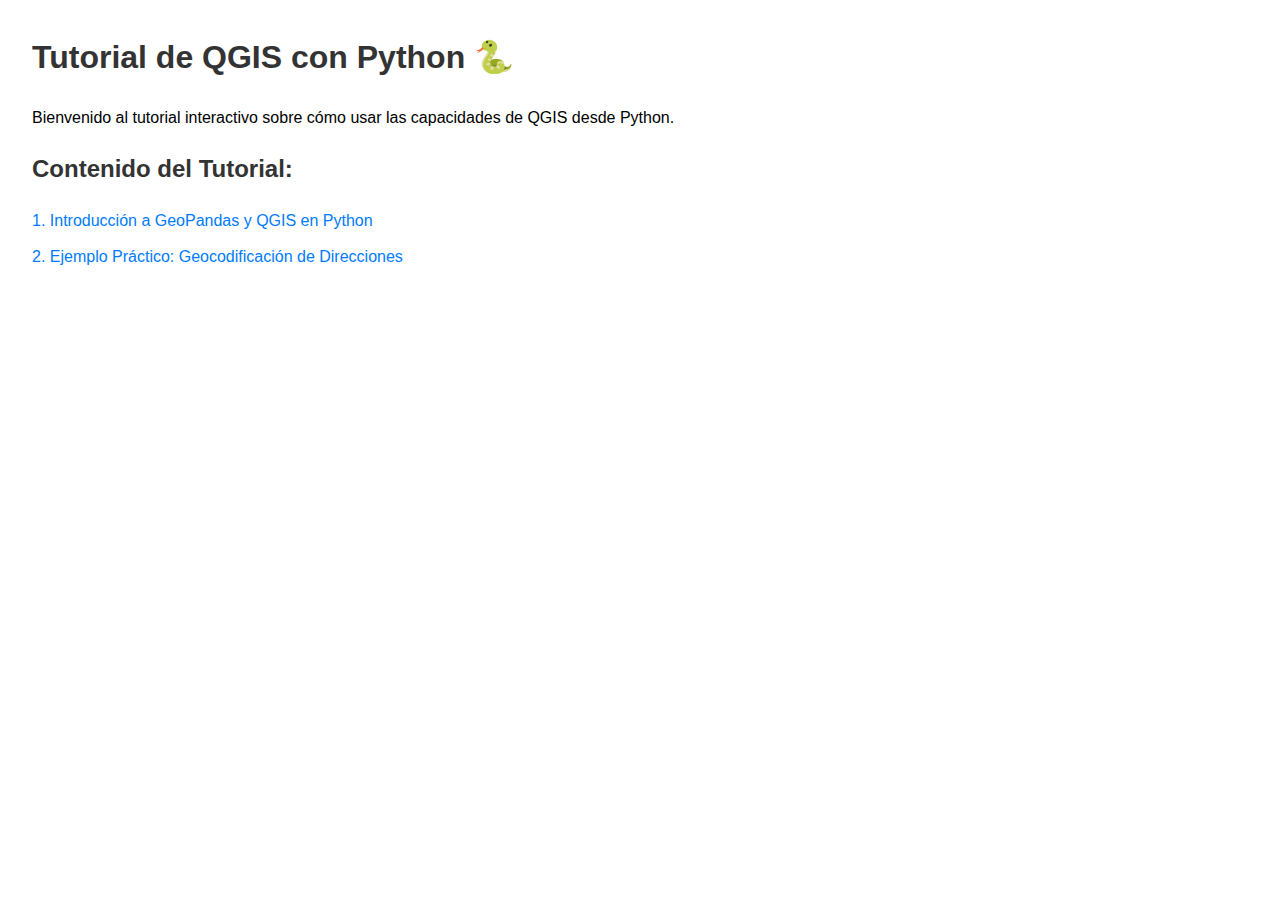
<file: Index.html>
<!DOCTYPE html>
<html lang="es">
<head>
    <meta charset="UTF-8">
    <meta name="viewport" content="width=device-width, initial-scale=1.0">
    <title>Tutorial de QGIS con Python</title>
    <style>
        body { font-family: sans-serif; line-height: 1.6; margin: 2em; }
        h1, h2 { color: #333; }
        ul { list-style-type: none; padding: 0; }
        li { margin: 10px 0; }
        a { text-decoration: none; color: #007BFF; }
        a:hover { text-decoration: underline; }
    </style>
</head>
<body>
    <h1>Tutorial de QGIS con Python 🐍</h1>
    <p>Bienvenido al tutorial interactivo sobre cómo usar las capacidades de QGIS desde Python.</p>
    
    <h2>Contenido del Tutorial:</h2>
    <ul>
        <li><a href="QGIS_En_Python.html">1. Introducción a GeoPandas y QGIS en Python</a></li>
        <li><a href="Geocodificacion_Ejemplo_Python.html">2. Ejemplo Práctico: Geocodificación de Direcciones</a></li>
    </ul>
</body>
</html>
</file>
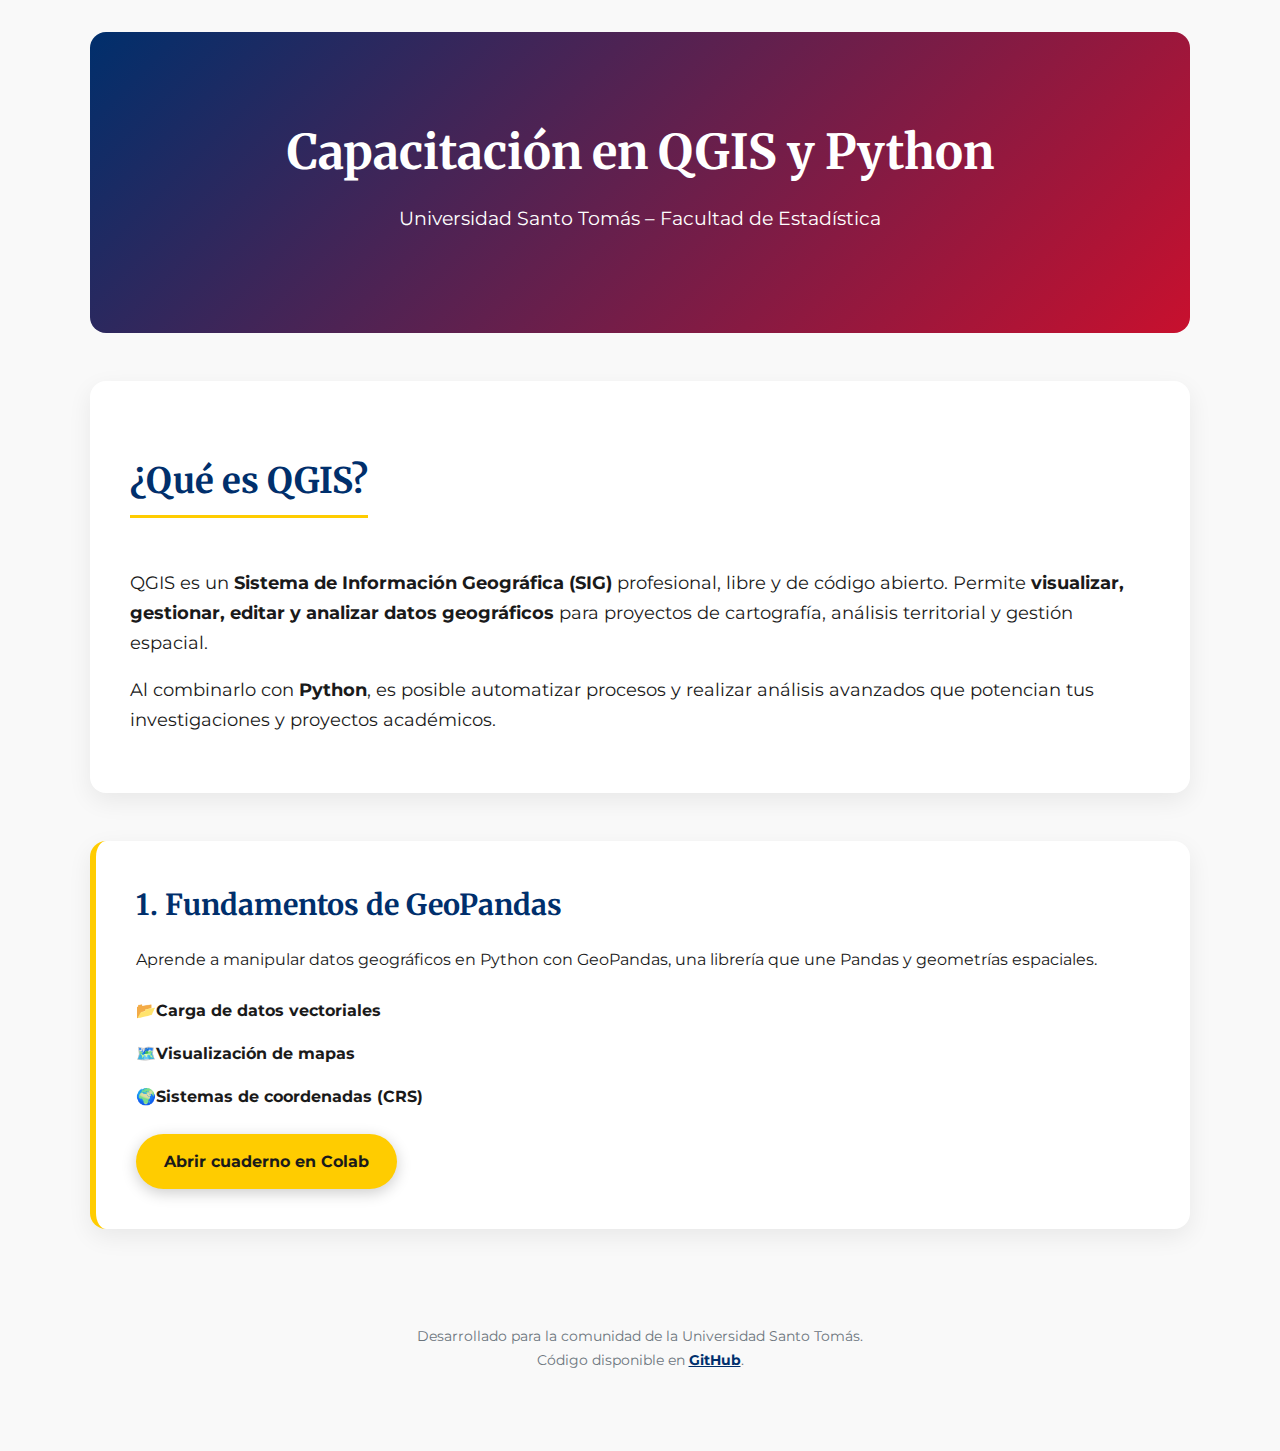
<file: index.html>
<!DOCTYPE html>
<html lang="es">
<head>
  <meta charset="UTF-8">
  <meta name="viewport" content="width=device-width, initial-scale=1.0">
  <title>Tutorial: Análisis Geoespacial con Python y QGIS</title>
  <!-- Tipografías -->
  <link href="https://fonts.googleapis.com/css2?family=Merriweather:wght@400;700&family=Montserrat:wght@400;600&display=swap" rel="stylesheet">
  <!-- D3.js -->
  <script src="https://d3js.org/d3.v7.min.js"></script>
  <style>
    /* --- Paleta USTA --- */
    :root {
      --usta-blue: #002f6c;
      --usta-yellow: #ffcc00;
      --usta-red: #c8102e;
      --usta-dark: #1a1a1a;
      --usta-light: #f9f9f9;
      --white: #ffffff;
    }

    body {
      font-family: 'Montserrat', Arial, sans-serif;
      background-color: var(--usta-light);
      color: var(--usta-dark);
      margin: 0;
      line-height: 1.7;
    }

    .container {
      max-width: 1100px;
      margin: 2rem auto;
      padding: 0 1.5rem;
    }

    /* --- Encabezado --- */
    .hero-header {
      position: relative;
      text-align: center;
      padding: 5rem 2rem;
      border-radius: 16px;
      overflow: hidden;
      background: linear-gradient(135deg, var(--usta-blue), var(--usta-red));
      color: var(--white);
      margin-bottom: 3rem;
    }

    .hero-header h1 {
      font-family: 'Merriweather', serif;
      font-size: 3rem;
      margin: 0;
      position: relative;
      z-index: 2;
    }

    .hero-header .subtitle {
      font-size: 1.2rem;
      margin-top: 0.5rem;
      position: relative;
      z-index: 2;
    }

    #d3-canvas {
      position: absolute;
      top: 0; left: 0;
      width: 100%; height: 100%;
      z-index: 1;
    }

    /* --- Sección Intro --- */
    .qgis-intro {
      background-color: var(--white);
      padding: 2.5rem;
      border-radius: 16px;
      margin-bottom: 3rem;
      box-shadow: 0 8px 25px rgba(0,0,0,0.07);
    }

    .qgis-intro h2 {
      font-size: 2.2rem;
      font-family: 'Merriweather', serif;
      color: var(--usta-blue);
      text-align: center;
      margin-bottom: 2rem;
      border-bottom: 3px solid var(--usta-yellow);
      display: inline-block;
      padding-bottom: 0.3rem;
    }

    .intro-columns {
      display: flex;
      flex-wrap: wrap;
      gap: 2rem;
      align-items: center;
    }

    .intro-text p {
      font-size: 1.1rem;
    }

    /* --- Tarjetas --- */
    .tutorial-card {
      background-color: var(--white);
      border-radius: 16px;
      box-shadow: 0 8px 25px rgba(0,0,0,0.07);
      margin-bottom: 2.5rem;
      overflow: hidden;
      transition: transform 0.3s ease, box-shadow 0.3s ease;
      border-left: 6px solid var(--usta-yellow);
    }

    .tutorial-card:hover {
      transform: translateY(-8px);
      box-shadow: 0 12px 30px rgba(0,0,0,0.1);
    }

    .card-content {
      padding: 2.5rem;
    }

    .card-content h3 {
      font-size: 1.8rem;
      color: var(--usta-blue);
      font-family: 'Merriweather', serif;
      margin-top: 0;
      margin-bottom: 1rem;
    }

    /* --- Lista --- */
    .topics-list {
      list-style: none;
      padding: 0;
      margin: 1.5rem 0;
    }

    .topics-list li {
      display: flex;
      align-items: center;
      margin-bottom: 1rem;
    }

    .topics-list .icon {
      color: var(--usta-red);
      margin-right: 1rem;
      width: 24px;
      height: 24px;
      flex-shrink: 0;
    }

    /* --- Botón --- */
    .cta-button {
      display: inline-flex;
      align-items: center;
      justify-content: center;
      background: var(--usta-yellow);
      color: var(--usta-dark);
      padding: 14px 28px;
      border-radius: 50px;
      text-decoration: none;
      font-weight: bold;
      font-size: 1rem;
      transition: transform 0.2s ease, box-shadow 0.3s ease;
      box-shadow: 0 4px 15px rgba(0,0,0,0.2);
    }
    .cta-button:hover {
      transform: scale(1.05);
      background: var(--usta-red);
      color: var(--white);
    }

    /* --- Pie de Página --- */
    .footer {
      text-align: center;
      padding: 2rem 0;
      margin-top: 3rem;
      font-size: 0.9rem;
      color: #6c757d;
    }

    .footer a {
      color: var(--usta-blue);
      font-weight: bold;
    }
  </style>
</head>
<body>
  <div class="container">

    <!-- Encabezado -->
    <header class="hero-header">
      <svg id="d3-canvas"></svg>
      <h1>Capacitación en QGIS y Python</h1>
      <p class="subtitle">Universidad Santo Tomás – Facultad de Estadística</p>
    </header>

    <main>
      <!-- Intro -->
      <section class="qgis-intro">
        <h2>¿Qué es QGIS?</h2>
        <div class="intro-columns">
          <div class="intro-text">
            <p>
              QGIS es un <strong>Sistema de Información Geográfica (SIG)</strong> profesional, libre y de código abierto.
              Permite <strong>visualizar, gestionar, editar y analizar datos geográficos</strong> para proyectos de cartografía, análisis territorial y gestión espacial.
            </p>
            <p>
              Al combinarlo con <strong>Python</strong>, es posible automatizar procesos y realizar análisis avanzados que potencian tus investigaciones y proyectos académicos.
            </p>
          </div>
        </div>
      </section>

      <!-- Tarjeta ejemplo -->
      <section class="tutorial-card">
        <div class="card-content">
          <h3>1. Fundamentos de GeoPandas</h3>
          <p>
            Aprende a manipular datos geográficos en Python con GeoPandas, una librería que une Pandas y geometrías espaciales.
          </p>
          <ul class="topics-list">
            <li>📂 <strong>Carga de datos vectoriales</strong></li>
            <li>🗺️ <strong>Visualización de mapas</strong></li>
            <li>🌍 <strong>Sistemas de coordenadas (CRS)</strong></li>
          </ul>
          <a href="#" class="cta-button">Abrir cuaderno en Colab</a>
        </div>
      </section>
    </main>

    <footer class="footer">
      <p>
        Desarrollado para la comunidad de la Universidad Santo Tomás. <br>
        Código disponible en <a href="#">GitHub</a>.
      </p>
    </footer>
  </div>
</body>
</html>
</file>
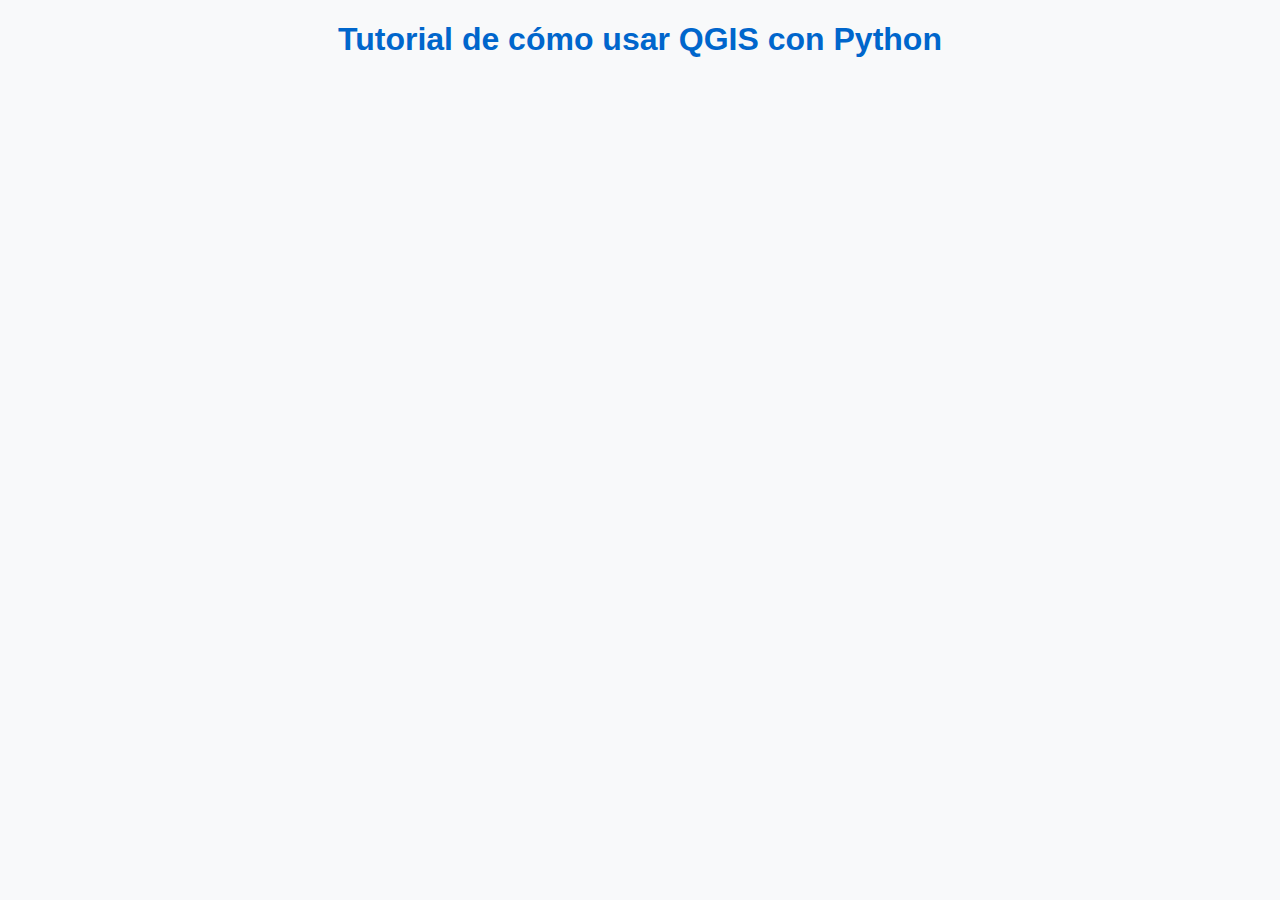
<file: Introducción.html>
<!DOCTYPE html>
<html lang="es">
<head>
    <meta charset="UTF-8">
    <meta name="viewport" content="width=device-width, initial-scale=1.0">
    <title>Tutorial de cómo usar QGIS con Python</title>
    <style>
        body {
            font-family: Arial, sans-serif;
            margin: 20px;
            background-color: #f8f9fa;
            color: #333;
        }
        header h1 {
            text-align: center;
            color: #0066cc;
        }
        h2 {
            color: #004080;
            border-bottom: 2px solid #ccc;
            padding-bottom: 5px;
        }
        h3 {
            color: #006699;
            margin-top: 15px;
        }
        ul, ol {
            margin-left: 20px;
        }
        a {
            color: #0066cc;
            text-decoration: none;
        }
        a:hover {
            text-decoration: underline;
            color: #003366;
        }
        section {
            margin-bottom: 25px;
            padding: 15px;
            background: #ffffff;
            border-radius: 5px;
            box-shadow: 0 2px 5px rgba(0,0,0,0.1);
        }
    </style>
</head>
<body>
    <header>
        <h1>Tutorial de cómo usar QGIS con Python</h1>
    </header>

    <!-- Aquí seguiría el contenido del tutorial tal como lo escribimos antes -->
</body>
</html>
</file>
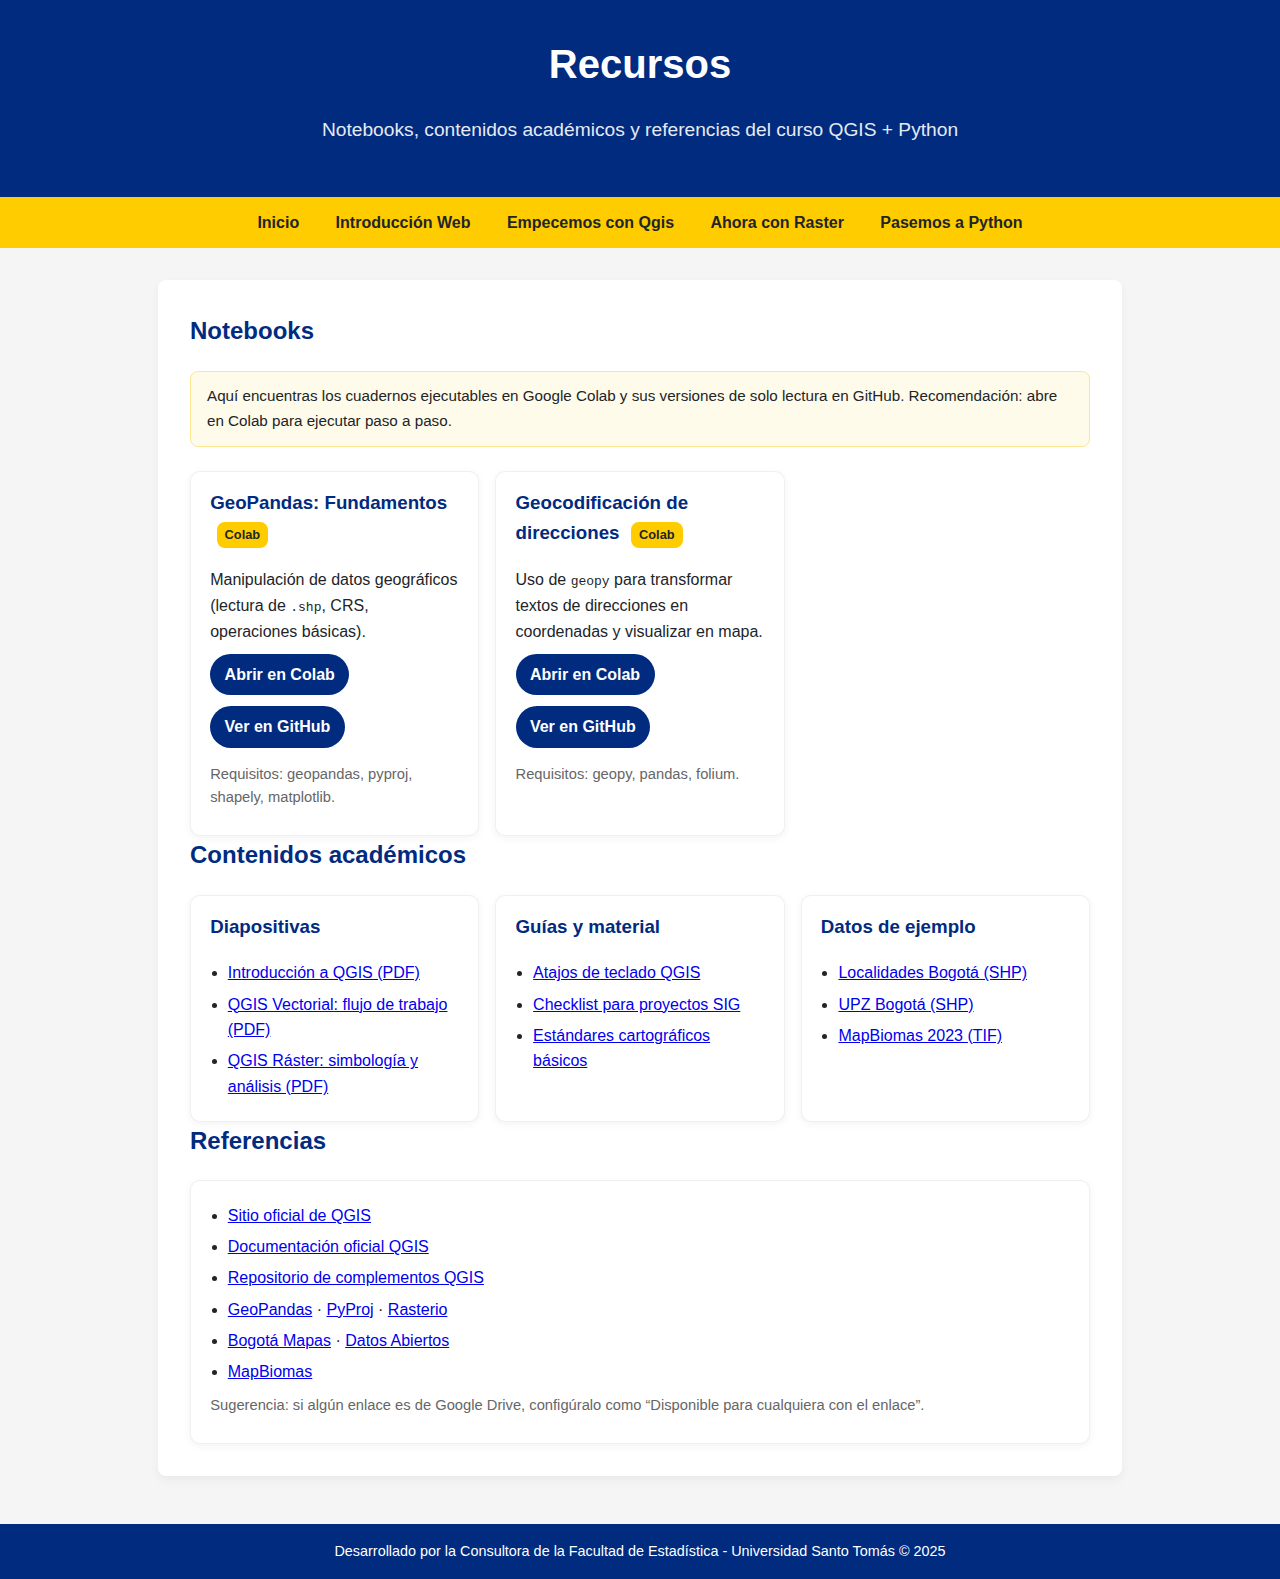
<file: tutorials/recursos.html>
<!DOCTYPE html>
<html lang="es">
<head>
  <meta charset="UTF-8"/>
  <meta name="viewport" content="width=device-width, initial-scale=1.0"/>
  <title>Recursos | QGIS + Python</title>
  <link rel="stylesheet" href="../css/styles.css"/>
  <style>
    /* Estilos ligeros para tarjetas/listas */
    .grid {
      display: grid;
      grid-template-columns: repeat(auto-fill, minmax(260px, 1fr));
      gap: 1rem;
    }
    .card {
      border: 1px solid rgba(0,0,0,0.06);
      border-radius: 10px;
      padding: 1rem 1.2rem;
      background: var(--usta-white);
      box-shadow: 0 2px 8px rgba(0,0,0,0.05);
    }
    .card h3 { margin-top: 0; color: var(--usta-blue); }
    .card p { margin-bottom: 0.6rem; }
    .list-clean { margin: 0; padding-left: 1.1rem; }
    .list-clean li { margin: 0.35rem 0; }
    .badge {
      display: inline-block;
      padding: 0.2rem 0.5rem;
      border-radius: 8px;
      background: var(--usta-yellow);
      color: var(--usta-dark);
      font-size: 0.8rem;
      font-weight: 600;
      margin-left: 0.4rem;
    }
    .note {
      background: #fffbea;
      border: 1px solid #ffe58f;
      padding: 0.8rem 1rem;
      border-radius: 8px;
      margin: 1rem 0 1.5rem;
      font-size: 0.95rem;
    }
    .links-row {
      display: flex; gap: .7rem; flex-wrap: wrap; margin-top:.4rem
    }
    .btn-link { /* ya lo usamos en index; lo dejo por si no lo tienes */
      display:inline-block; background: var(--usta-blue); color: var(--usta-white);
      padding:.5rem .9rem; border-radius:22px; text-decoration:none; font-weight:600;
      transition:all .2s ease;
    }
    .btn-link:hover { background:#001f5a; color: var(--usta-yellow); text-decoration:underline; }
    .muted { color:#666; font-size:.92rem }
  </style>
</head>
<body>
  <header>
    <h1>Recursos</h1>
    <p>Notebooks, contenidos académicos y referencias del curso QGIS + Python</p>
  </header>

  <nav>
<a href="index.html">Inicio</a>
    <a href="tutorials/../Introducción.html">Introducción Web</a>
    <a href="tutorials/../Tutorial1.html">Empecemos con Qgis</a>
    <a href="tutorials/../Tutorial2.html">Ahora con Raster</a>
    <a href="tutorials/../Tutorial3.html">Pasemos a Python</a>
  </nav>

  <div class="container">
    <h2>Notebooks</h2>
    <p class="note">
      Aquí encuentras los cuadernos ejecutables en Google Colab y sus versiones de solo lectura en GitHub. 
      Recomendación: abre en Colab para ejecutar paso a paso. 
    </p>

    <div class="grid">
      <div class="card">
        <h3>GeoPandas: Fundamentos <span class="badge">Colab</span></h3>
        <p>Manipulación de datos geográficos (lectura de <code>.shp</code>, CRS, operaciones básicas).</p>
        <div class="links-row">
          <a class="btn-link" target="_blank" href="https://colab.research.google.com/github/ustadistica/tutorial-de-como-usar-qgis-con-python-/blob/main/Docs/QGIS_En_Python.ipynb">Abrir en Colab</a>
          <a class="btn-link" target="_blank" href="https://github.com/ustadistica/tutorial-de-como-usar-qgis-con-python-/blob/main/Docs/QGIS_En_Python.ipynb">Ver en GitHub</a>
        </div>
        <p class="muted">Requisitos: geopandas, pyproj, shapely, matplotlib.</p>
      </div>

      <div class="card">
        <h3>Geocodificación de direcciones <span class="badge">Colab</span></h3>
        <p>Uso de <code>geopy</code> para transformar textos de direcciones en coordenadas y visualizar en mapa.</p>
        <div class="links-row">
          <a class="btn-link" target="_blank" href="https://colab.research.google.com/github/ustadistica/tutorial-de-como-usar-qgis-con-python-/blob/main/Docs/Geocodificacion_Ejemplo_Python.ipynb">Abrir en Colab</a>
          <a class="btn-link" target="_blank" href="https://github.com/ustadistica/tutorial-de-como-usar-qgis-con-python-/blob/main/Docs/Geocodificacion_Ejemplo_Python.ipynb">Ver en GitHub</a>
        </div>
        <p class="muted">Requisitos: geopy, pandas, folium.</p>
      </div>

      <!-- Agrega más tarjetas de notebooks si deseas -->
    </div>

    <h2>Contenidos académicos</h2>
    <div class="grid">
      <div class="card">
        <h3>Diapositivas</h3>
        <ul class="list-clean">
          <!-- Reemplaza href por tus rutas reales (PDF en /docs o enlaces de Drive) -->
          <li><a target="_blank" href="../docs/Intro_QGIS.pdf">Introducción a QGIS (PDF)</a></li>
          <li><a target="_blank" href="../docs/Vectorial_QGIS.pdf">QGIS Vectorial: flujo de trabajo (PDF)</a></li>
          <li><a target="_blank" href="../docs/Raster_QGIS.pdf">QGIS Ráster: simbología y análisis (PDF)</a></li>
        </ul>
      </div>

      <div class="card">
        <h3>Guías y material</h3>
        <ul class="list-clean">
          <li><a target="_blank" href="../docs/atajos_qgis.pdf">Atajos de teclado QGIS</a></li>
          <li><a target="_blank" href="../docs/checklist_proyecto_sig.pdf">Checklist para proyectos SIG</a></li>
          <li><a target="_blank" href="../docs/estandares_cartograficos.pdf">Estándares cartográficos básicos</a></li>
        </ul>
      </div>

      <div class="card">
        <h3>Datos de ejemplo</h3>
        <ul class="list-clean">
          <li><a target="_blank" href="../data/bogota_localidades.zip">Localidades Bogotá (SHP)</a></li>
          <li><a target="_blank" href="../data/bogota_upz.zip">UPZ Bogotá (SHP)</a></li>
          <li><a target="_blank" href="https://storage.googleapis.com/mapbiomas-public/initiatives/colombia/collection_2/lulc/mapbiomas_colombia_collection2_integration_v1/mapbiomas_colombia_coclassification_2023.tif">MapBiomas 2023 (TIF)</a></li>
        </ul>
      </div>
    </div>

    <h2>Referencias</h2>
    <div class="card">
      <ul class="list-clean">
        <li><a target="_blank" href="https://qgis.org/es/site/">Sitio oficial de QGIS</a></li>
        <li><a target="_blank" href="https://docs.qgis.org/">Documentación oficial QGIS</a></li>
        <li><a target="_blank" href="https://plugins.qgis.org/">Repositorio de complementos QGIS</a></li>
        <li><a target="_blank" href="https://geopandas.org/">GeoPandas</a> &middot; <a target="_blank" href="https://pyproj4.github.io/pyproj/stable/">PyProj</a> &middot; <a target="_blank" href="https://rasterio.readthedocs.io/">Rasterio</a></li>
        <li><a target="_blank" href="https://mapas.bogota.gov.co/">Bogotá Mapas</a> &middot; <a target="_blank" href="https://www.datos.gov.co/">Datos Abiertos</a></li>
        <li><a target="_blank" href="https://www.mapbiomas.org/">MapBiomas</a></li>
      </ul>
      <p class="muted" style="margin-top:.6rem">Sugerencia: si algún enlace es de Google Drive, configúralo como “Disponible para cualquiera con el enlace”.</p>
    </div>

  </div>

  <footer>
    Desarrollado por la Consultora de la Facultad de Estadística - Universidad Santo Tomás © 2025
  </footer>
</body>
</html>
</file>
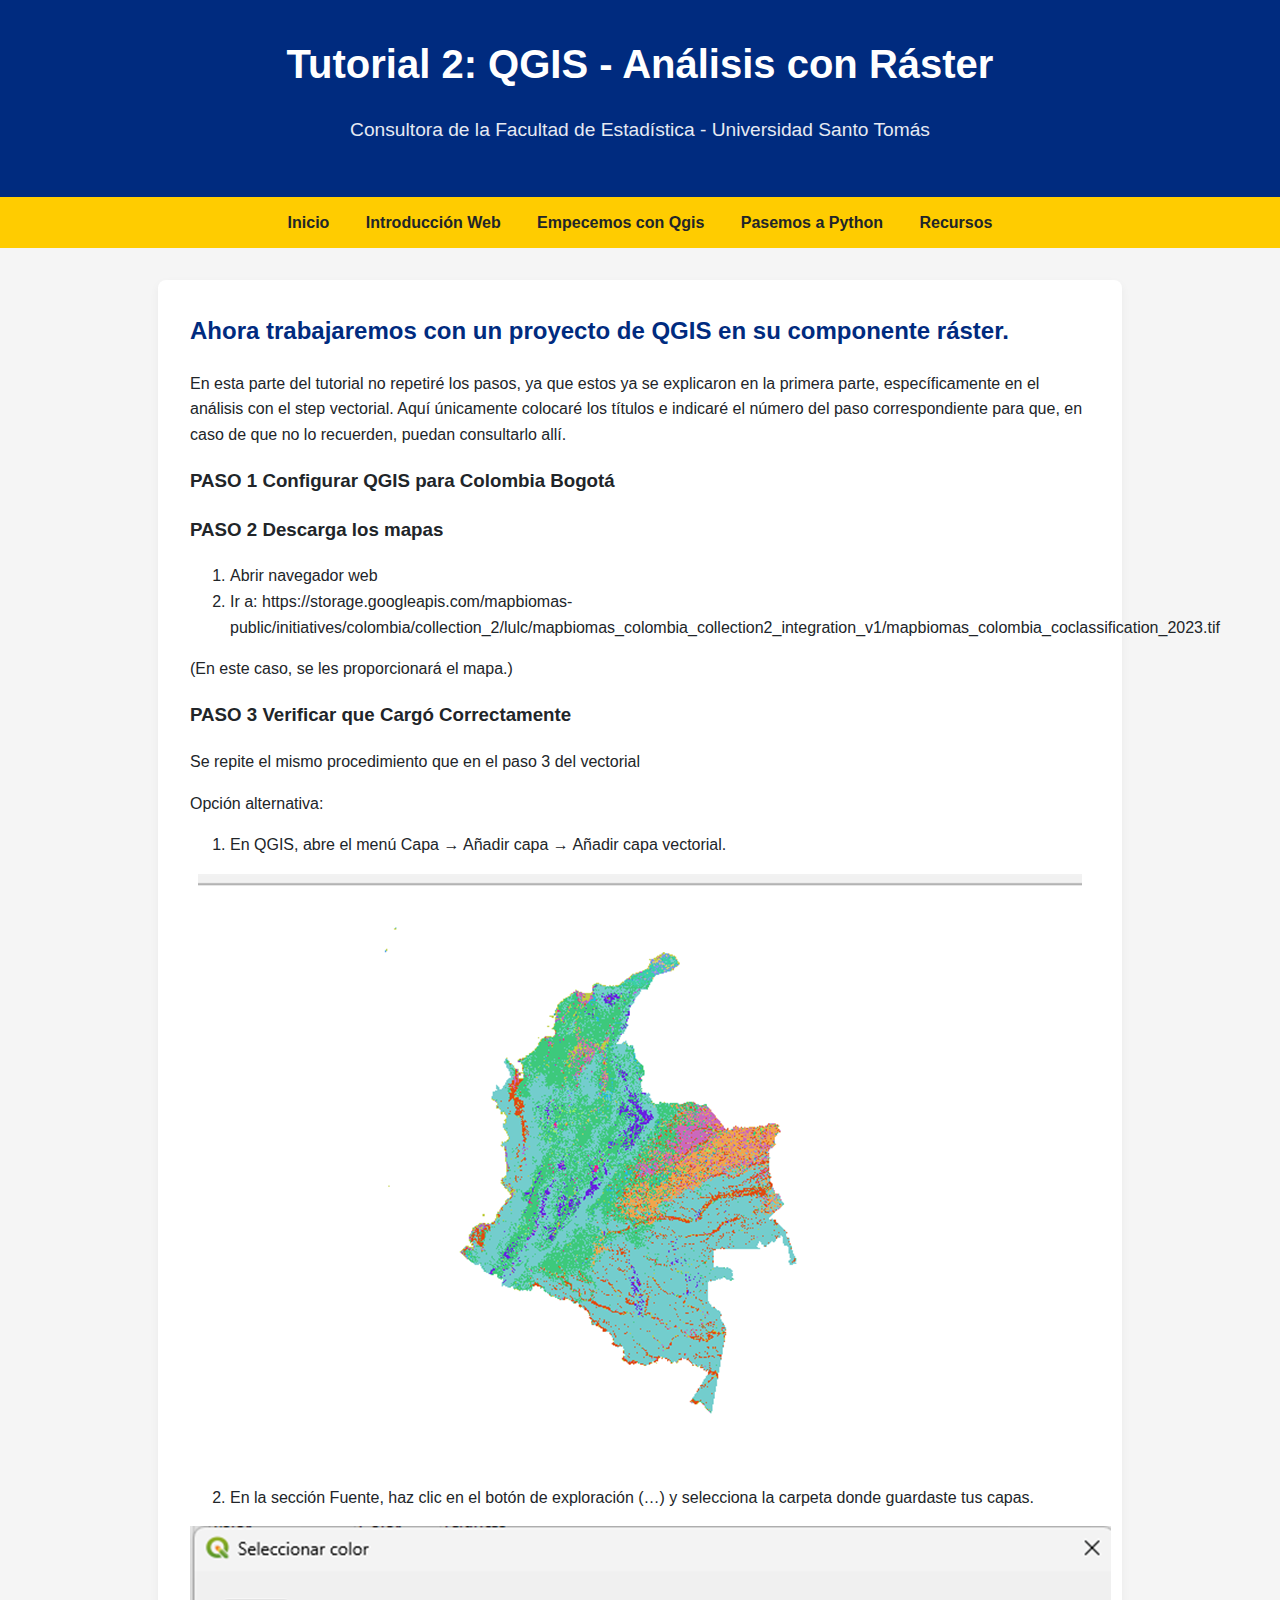
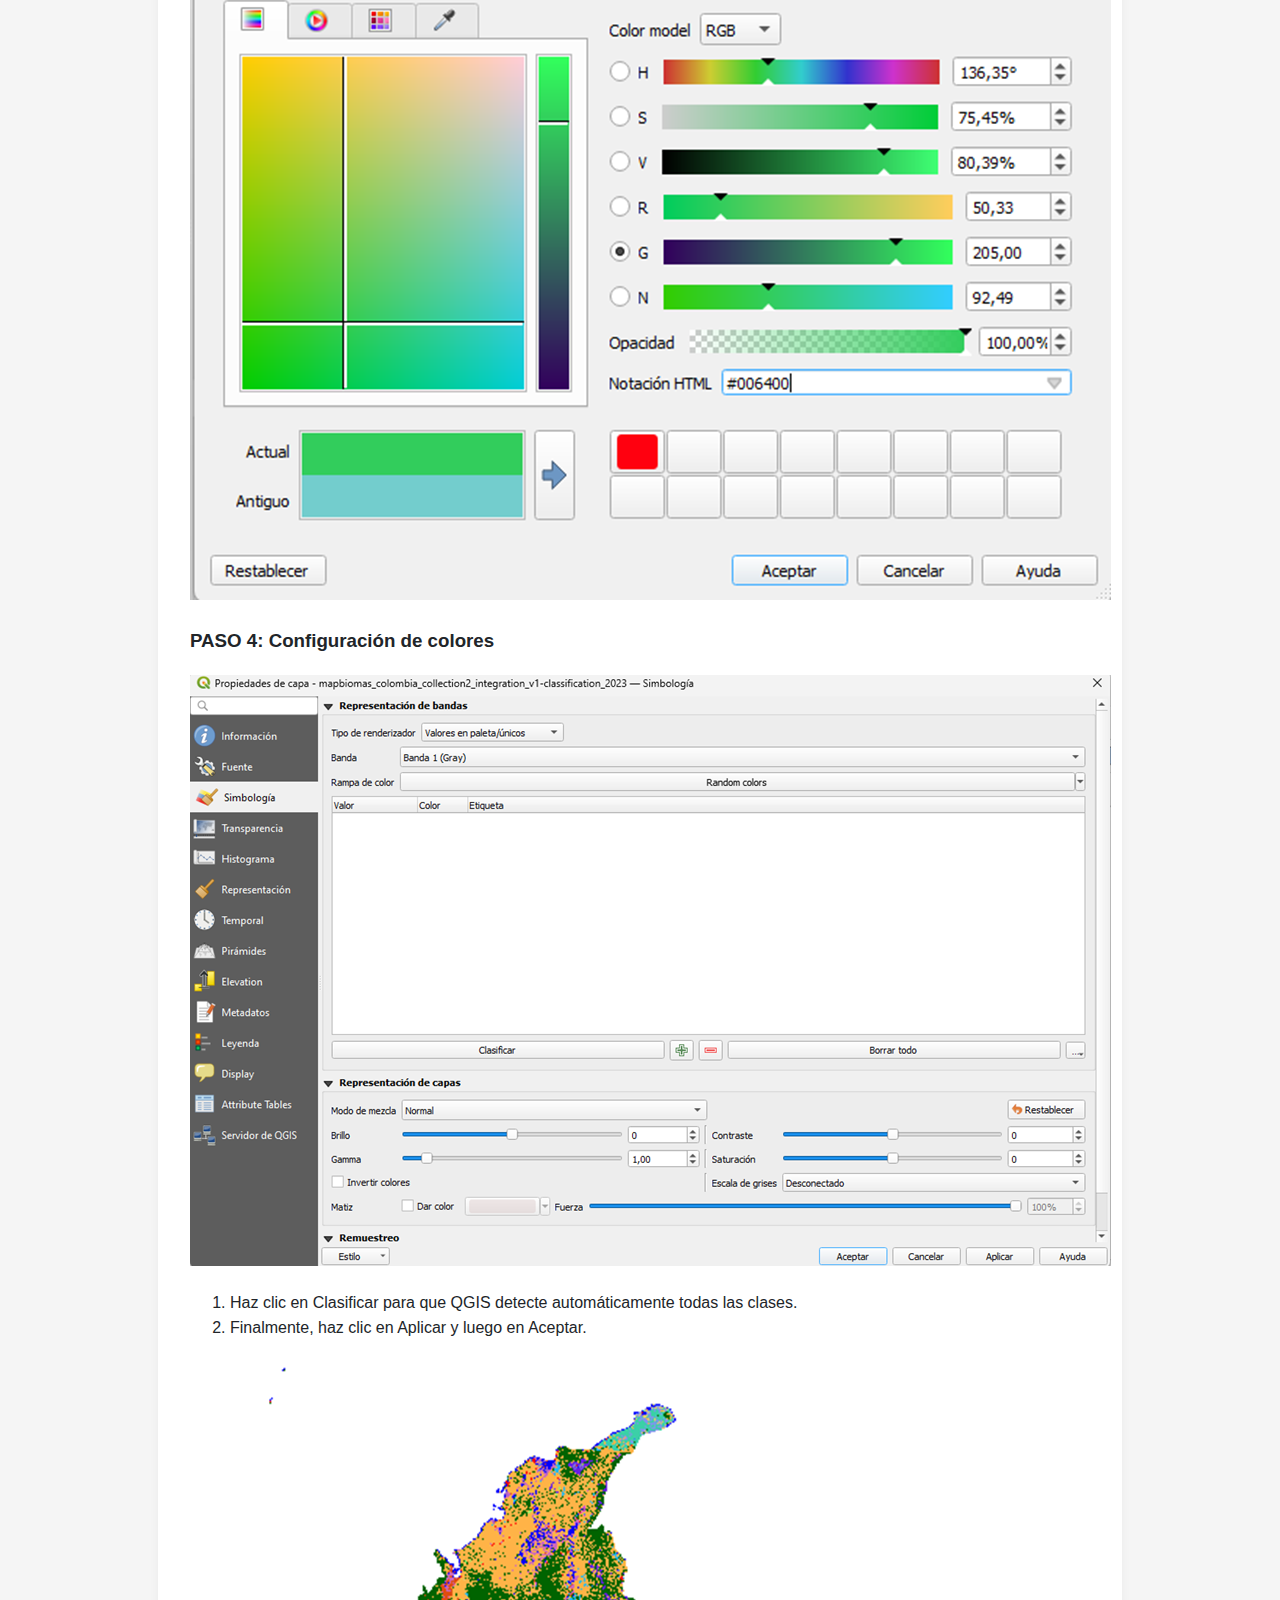
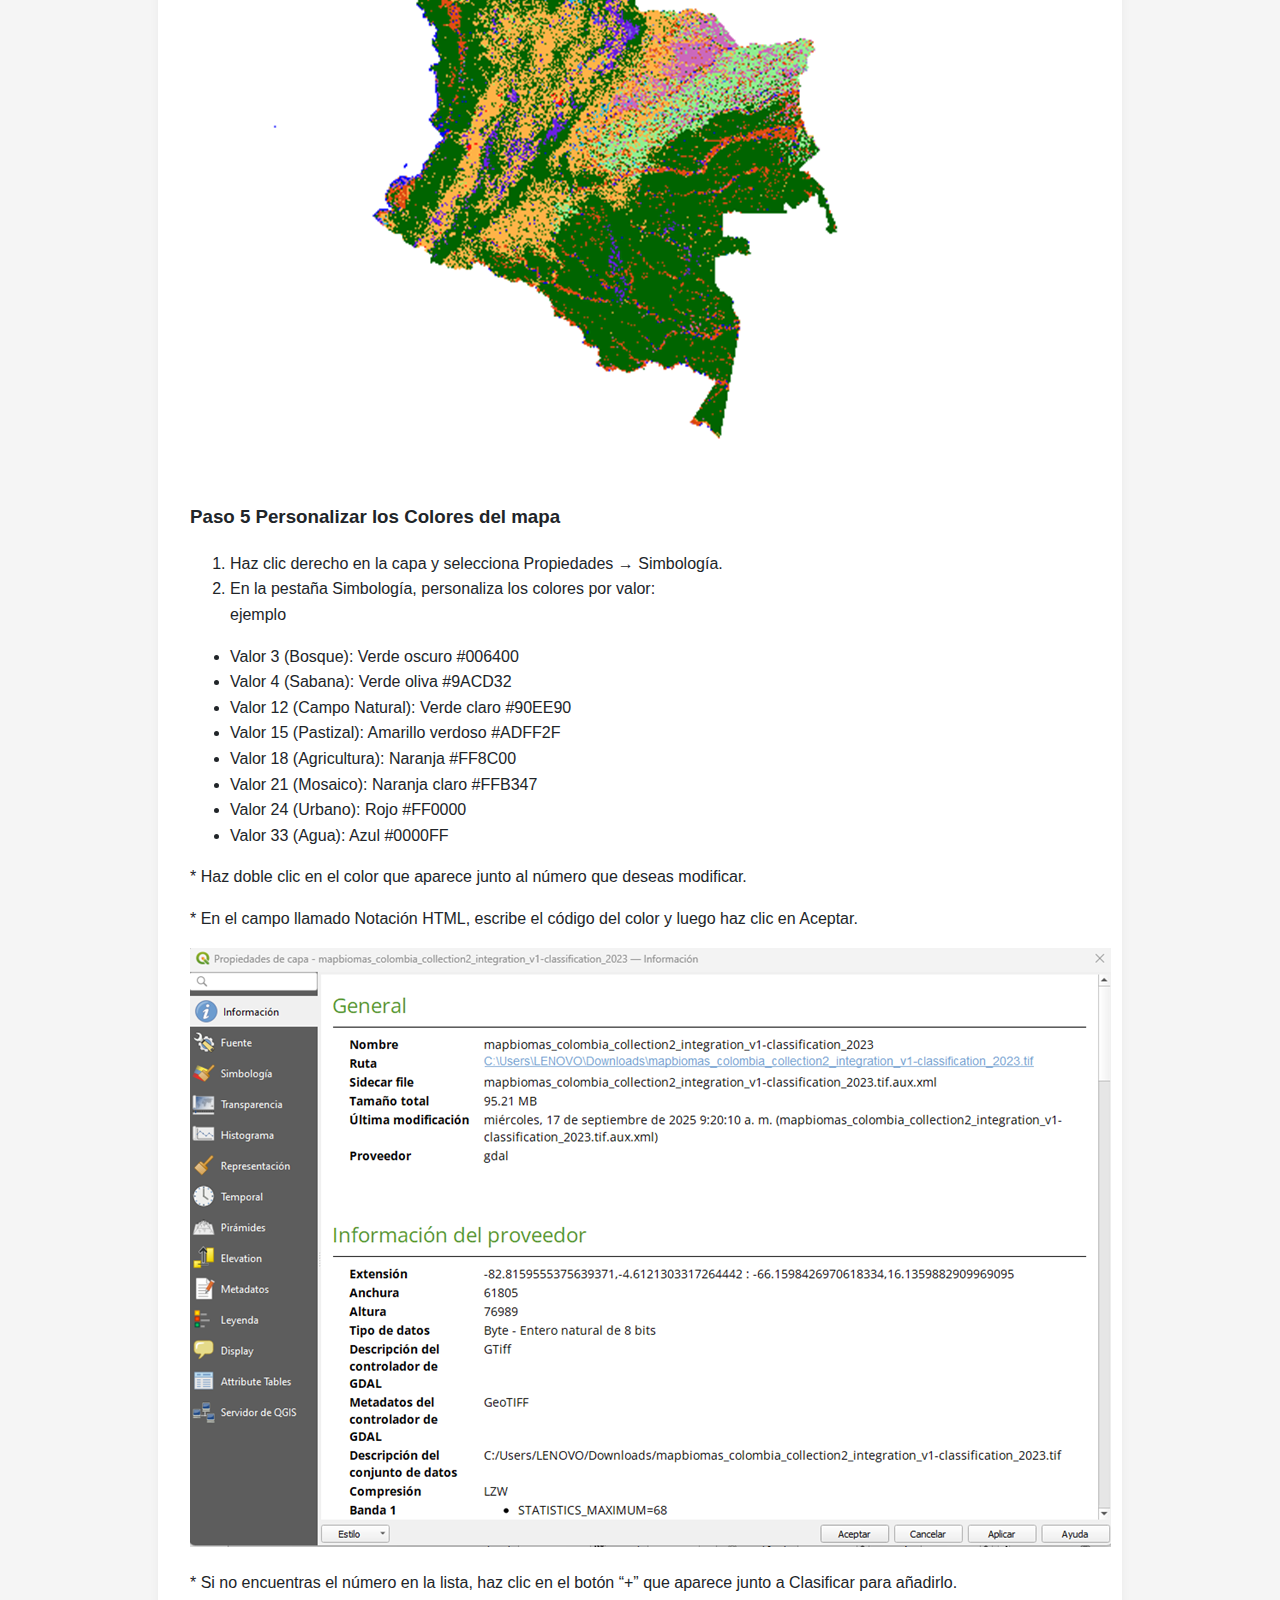
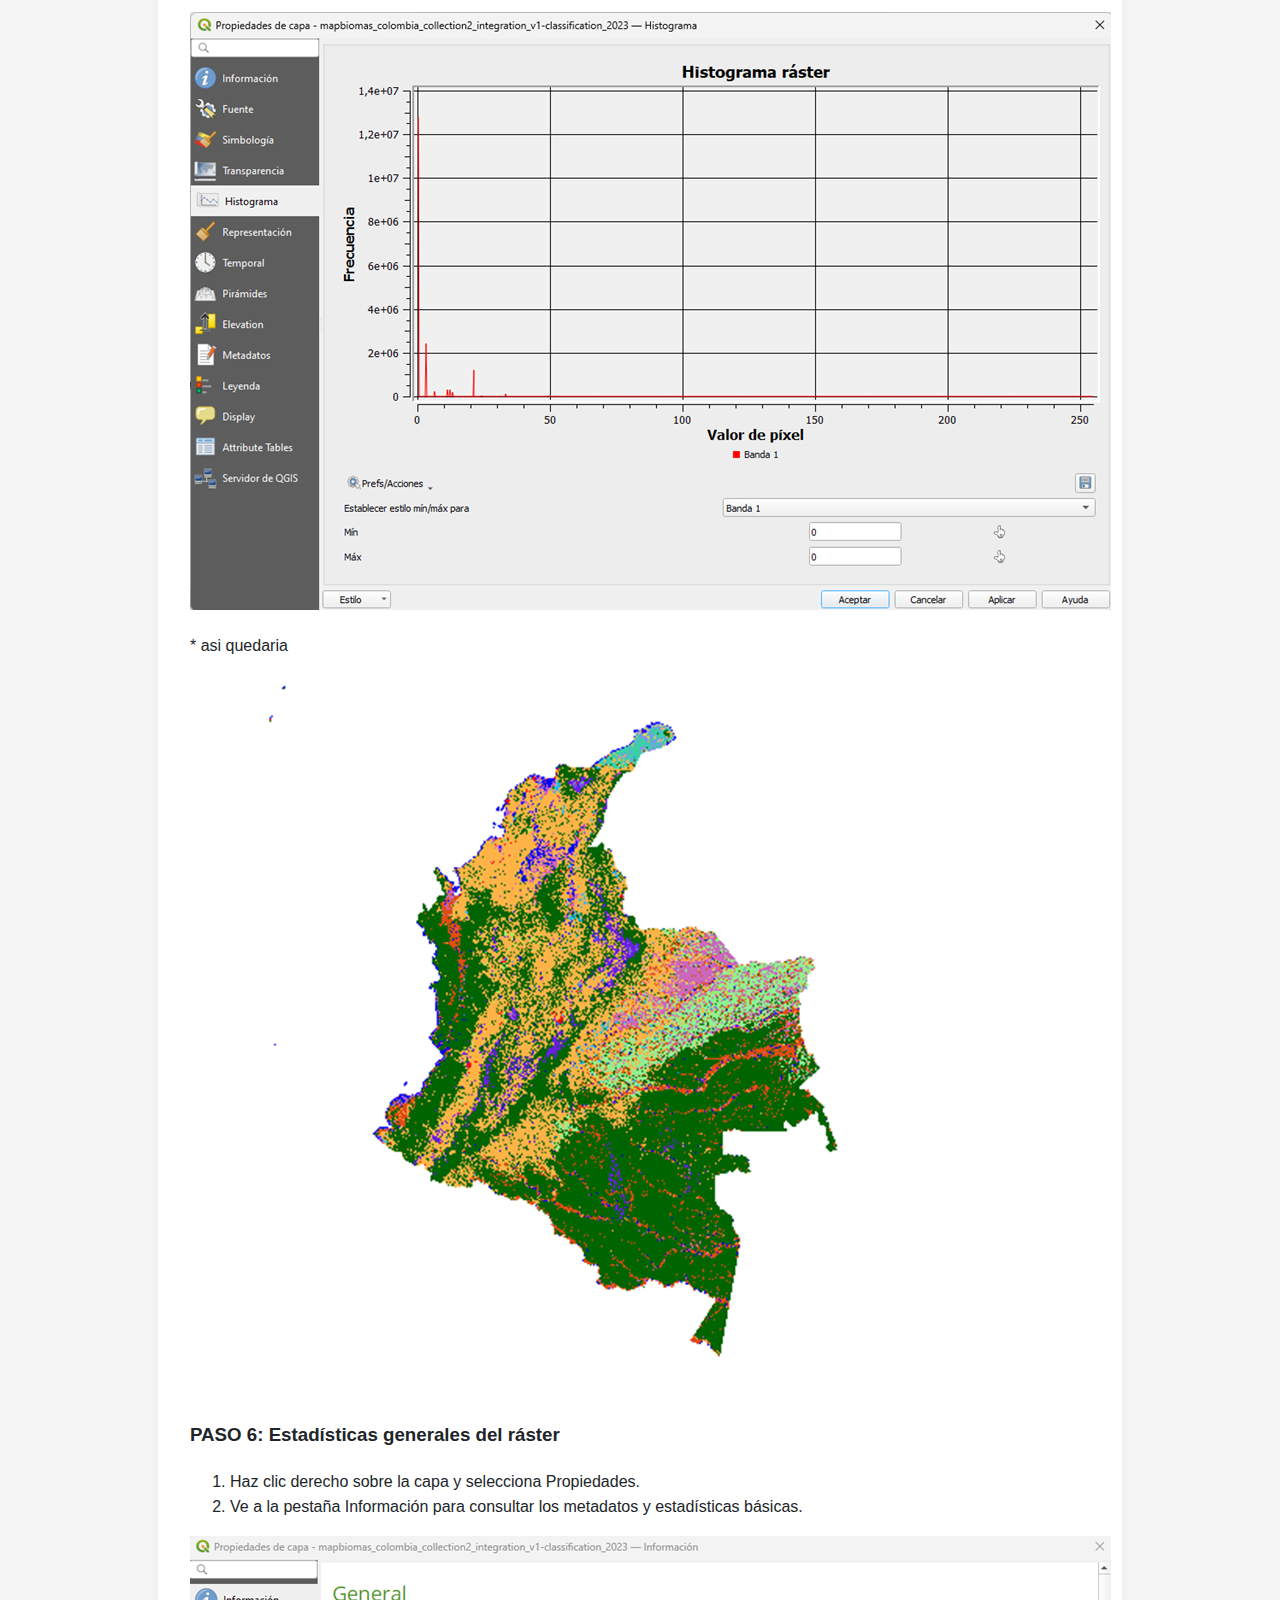
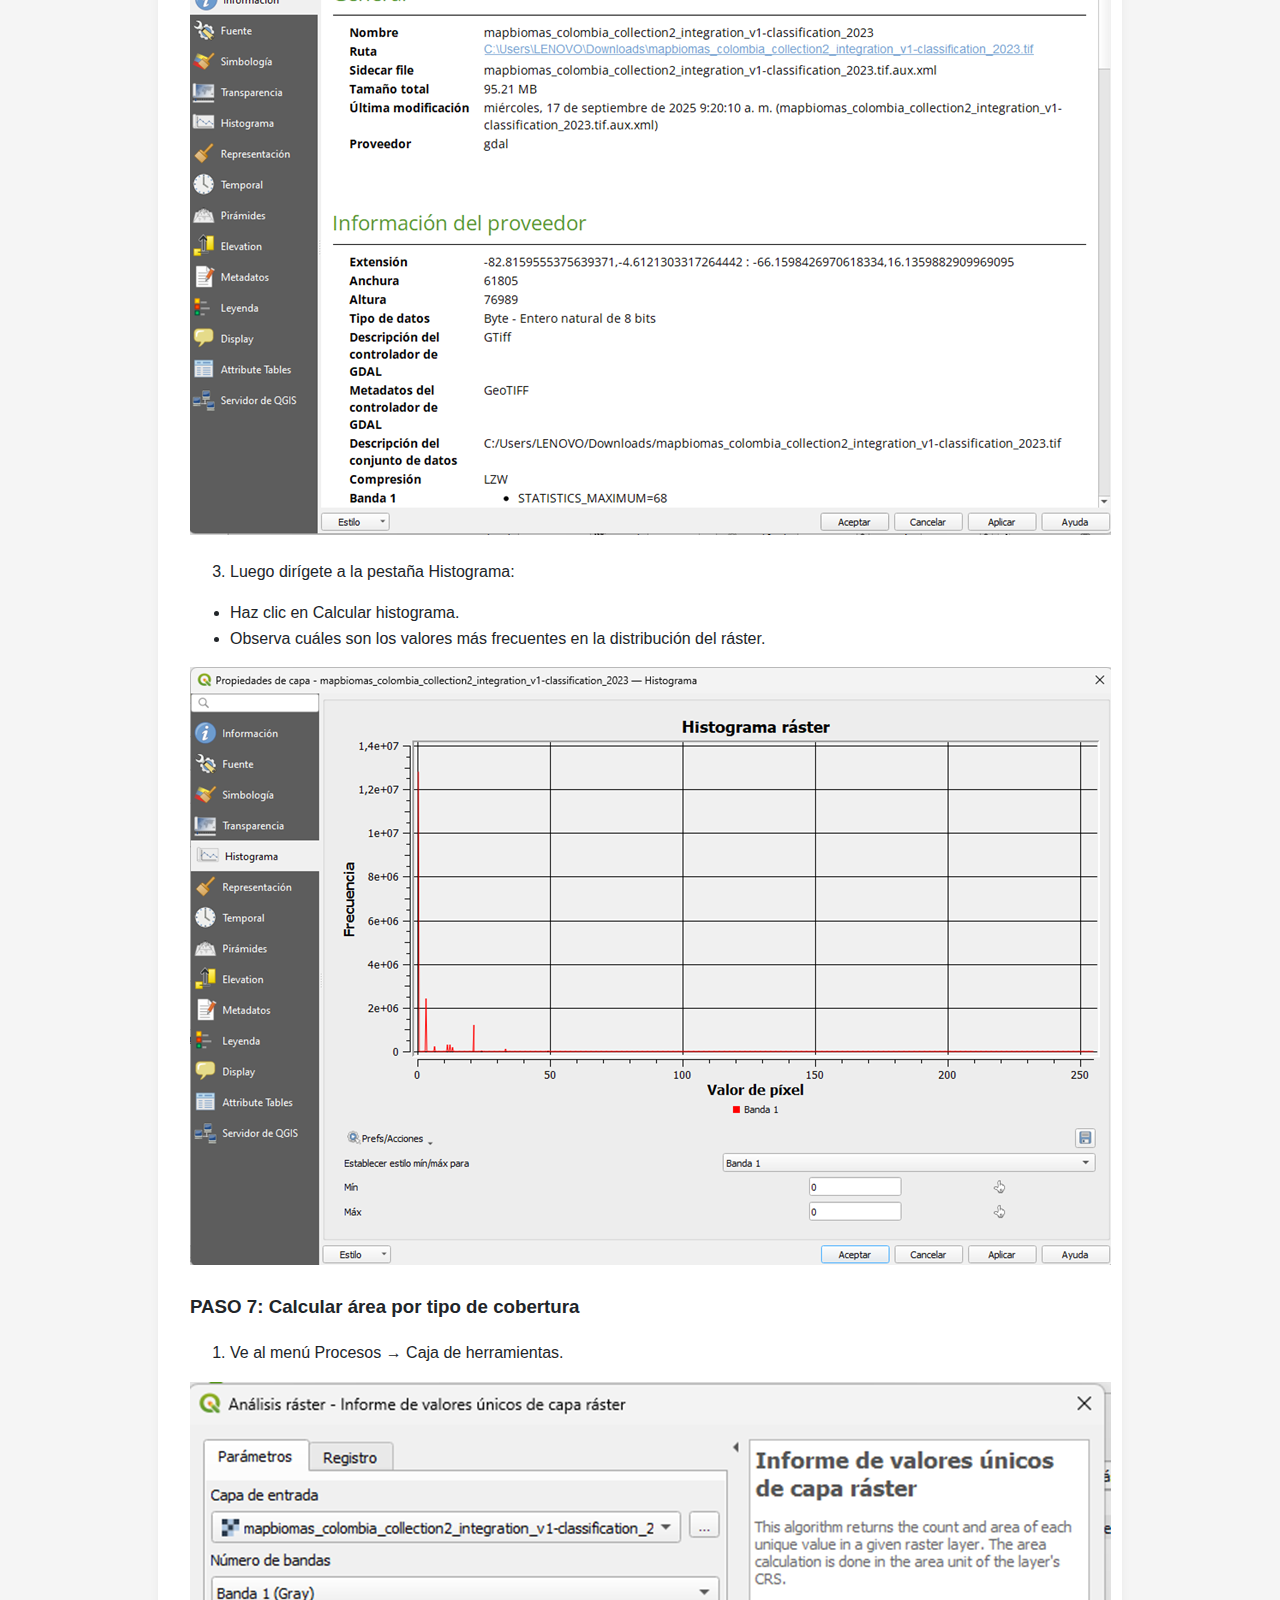
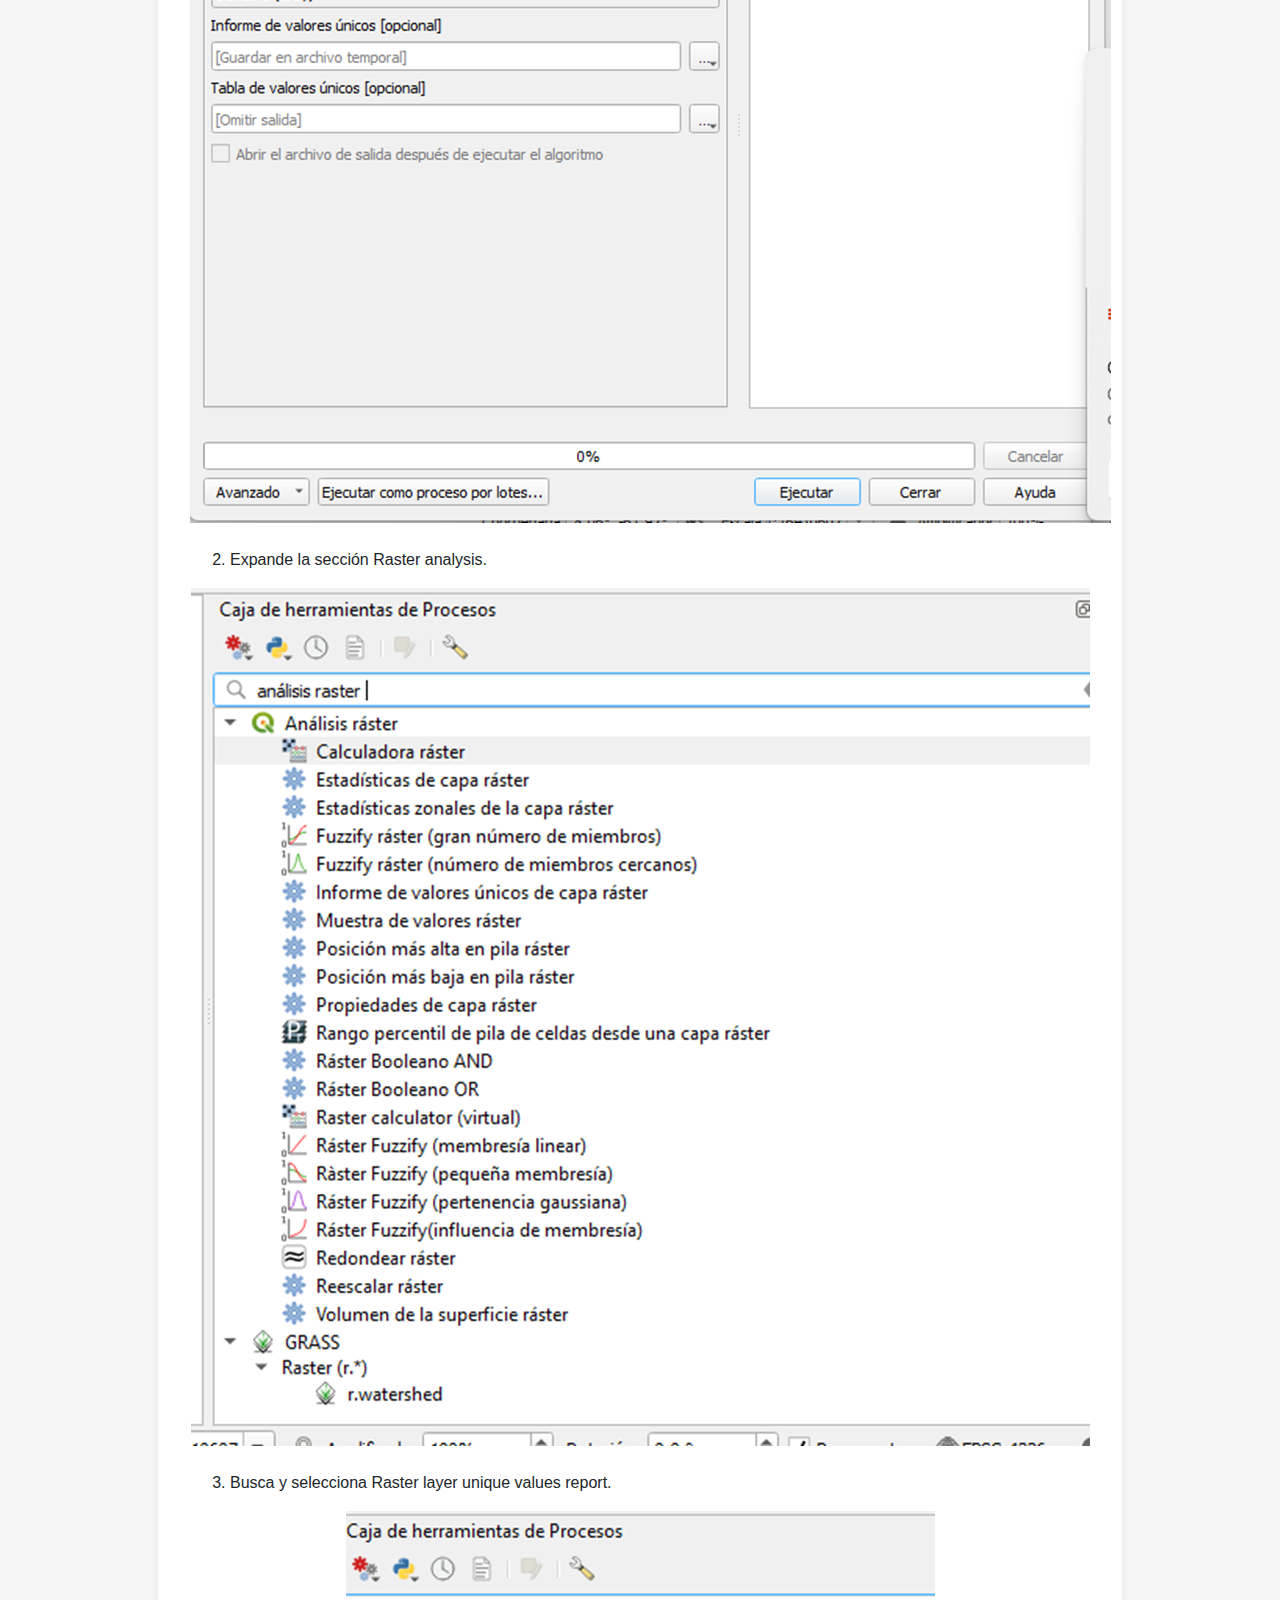
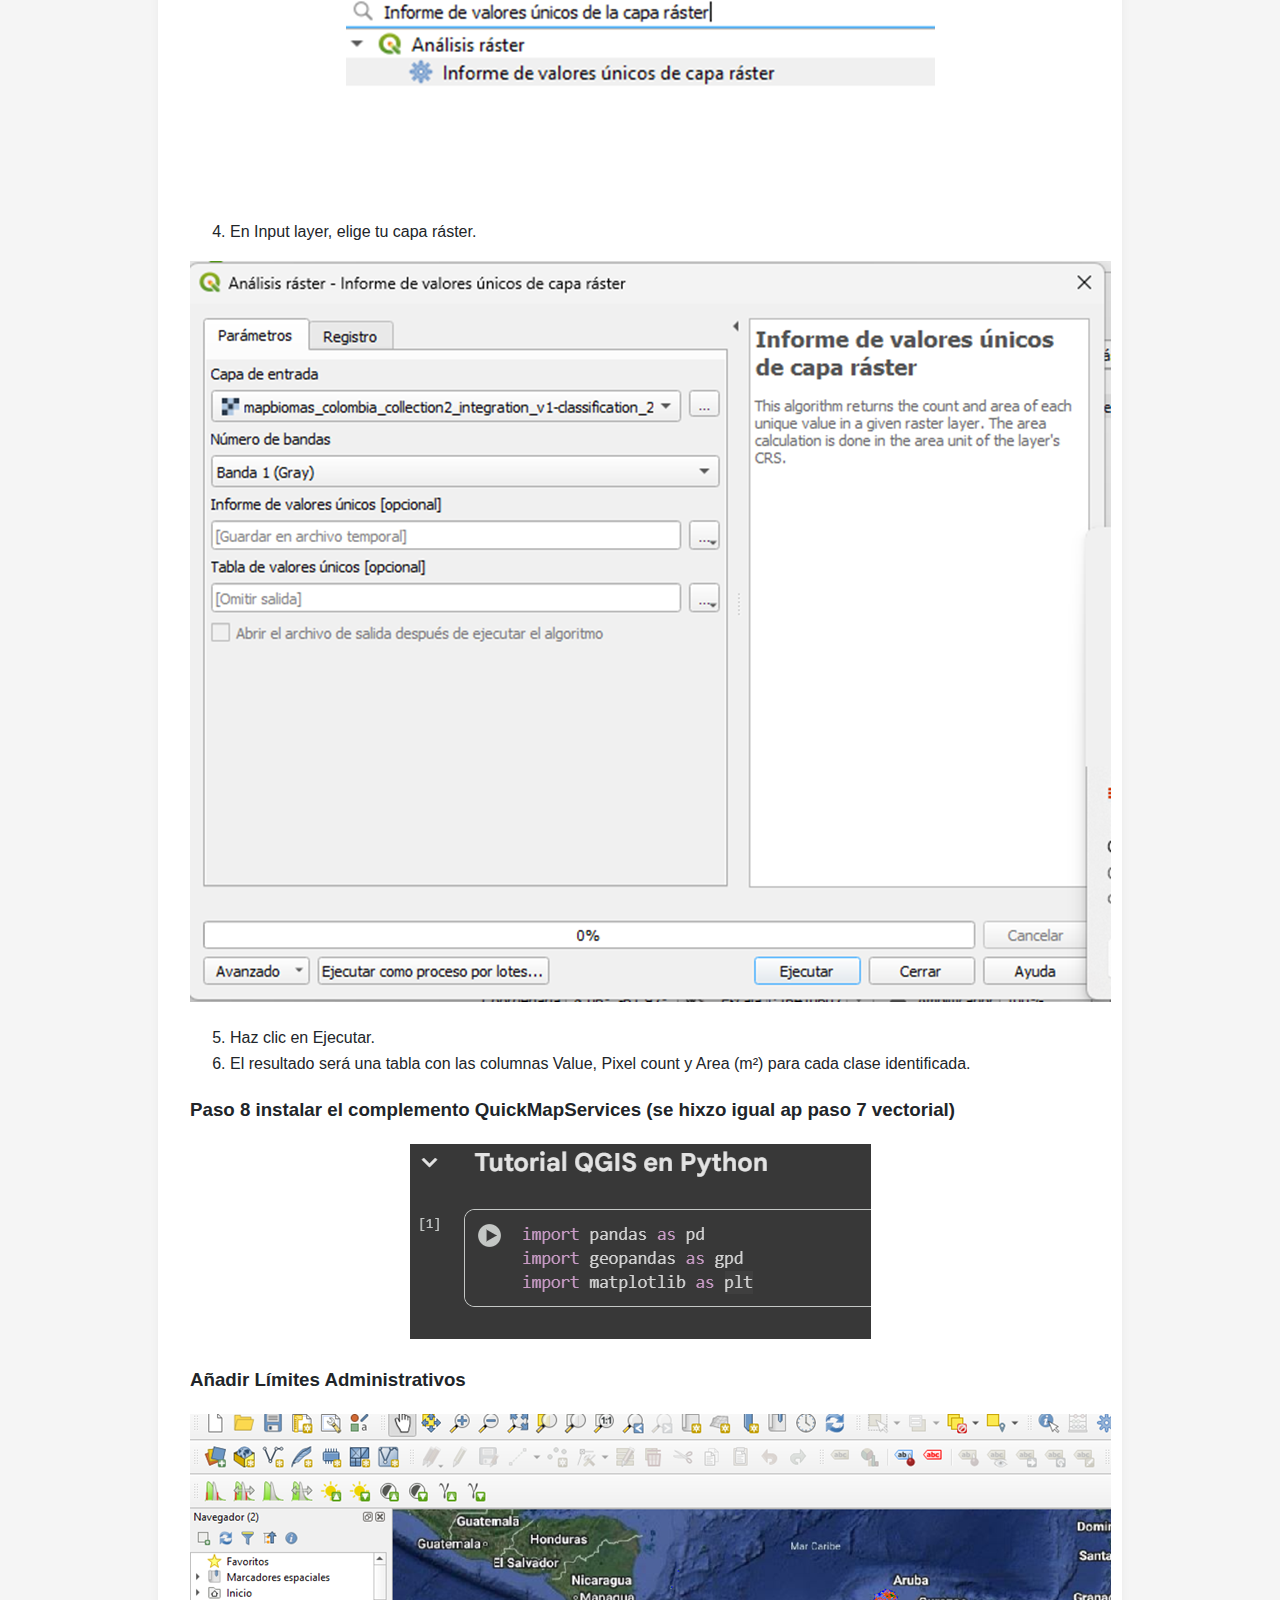
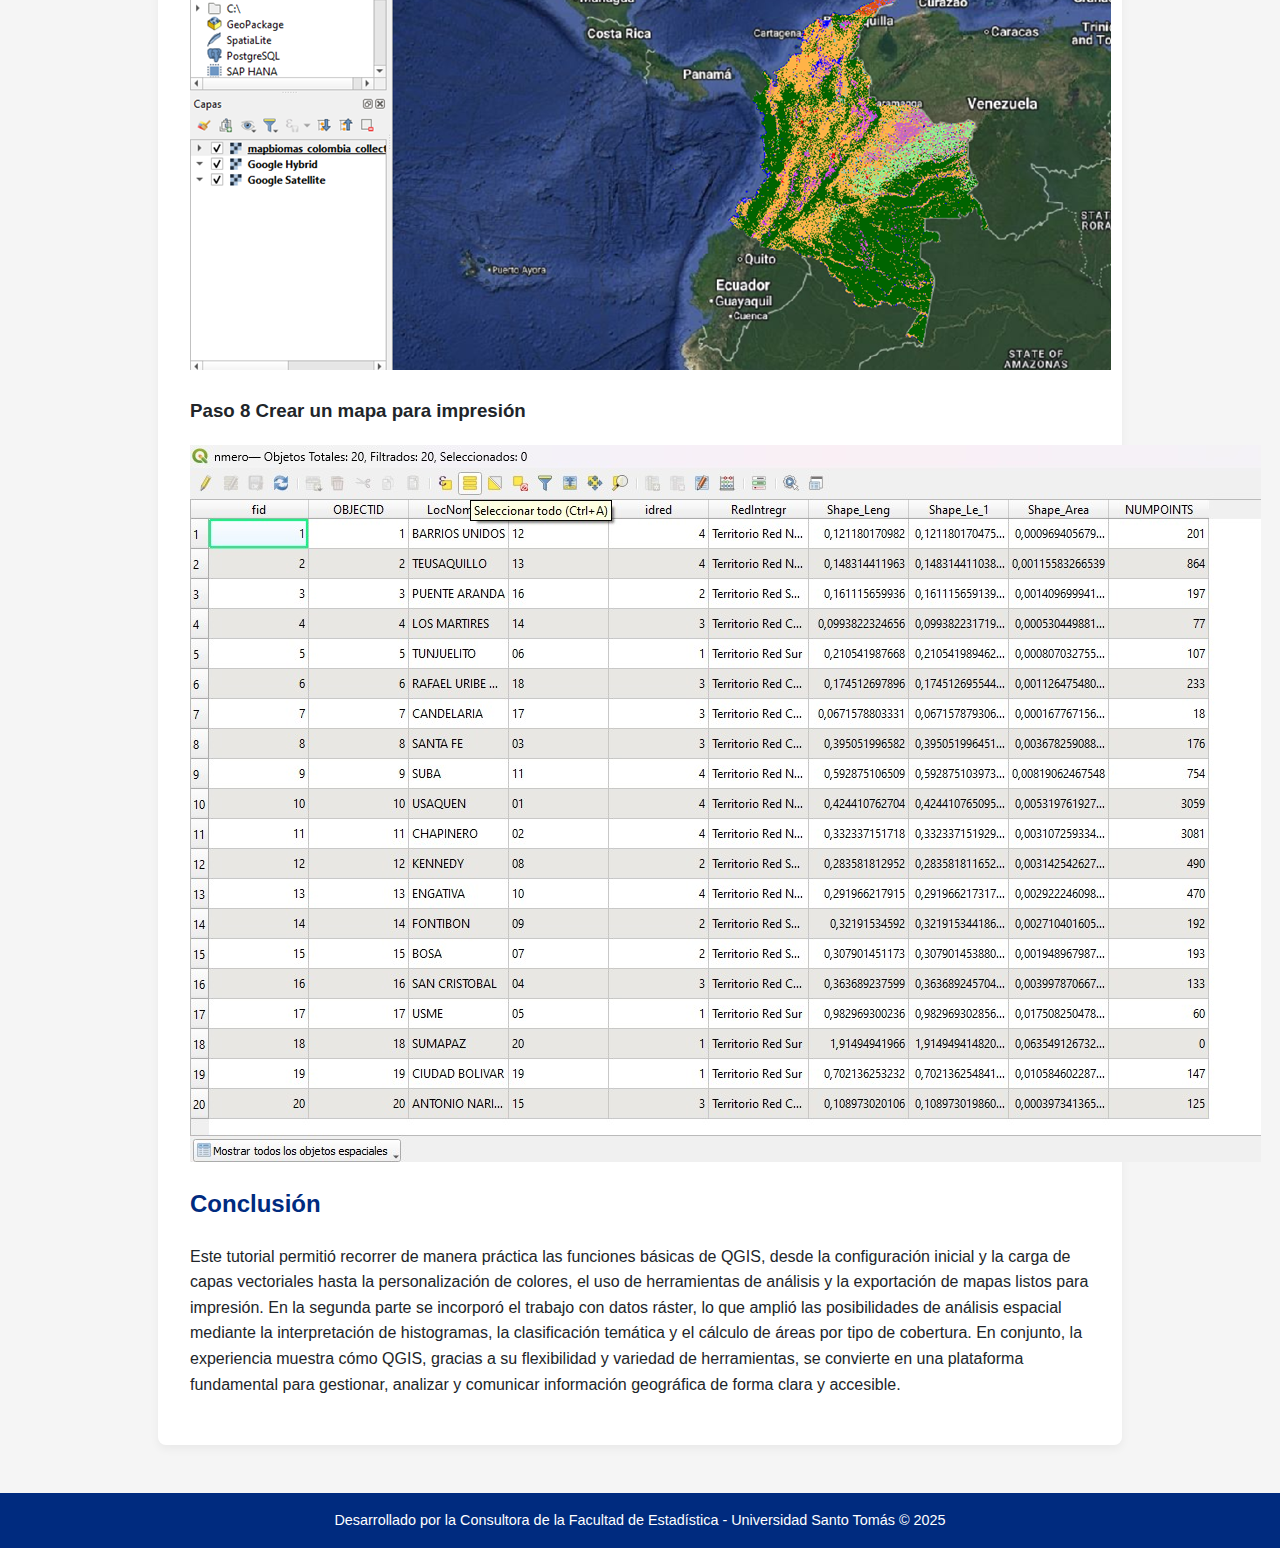
<file: tutorials/Tutorial2.html>
<!DOCTYPE html>
<html lang="es">
<head>
  <meta charset="UTF-8"/>
  <meta name="viewport" content="width=device-width, initial-scale=1.0"/>
  <title>Tutorial 2: QGIS Ráster</title>
  <link rel="stylesheet" href="../css/styles.css"/>
</head>
<body>
  <header>
    <h1>Tutorial 2: QGIS - Análisis con Ráster</h1>
    <p>Consultora de la Facultad de Estadística - Universidad Santo Tomás</p>
  </header>

  <nav>
<a href="index.html">Inicio</a>
    <a href="tutorials/../Introducción.html">Introducción Web</a>
    <a href="tutorials/../Tutorial1.html">Empecemos con Qgis</a>
    <a href="tutorials/../Tutorial3.html">Pasemos a Python</a>
    <a href="tutorials/../recursos.html">Recursos</a>
  </nav>

  <div class="container">

    <h2>Ahora trabajaremos con un proyecto de QGIS en su componente ráster.</h2>
    <p>
      En esta parte del tutorial no repetiré los pasos, ya que estos ya se explicaron en la primera parte,
      específicamente en el análisis con el step vectorial. Aquí únicamente colocaré los títulos e indicaré el número
      del paso correspondiente para que, en caso de que no lo recuerden, puedan consultarlo allí.
    </p>

    <h3>PASO 1  Configurar QGIS para Colombia Bogotá</h3>

    <h3>PASO 2  Descarga los mapas</h3>
    <ol>
      <li>Abrir navegador web</li>
      <li>Ir a: https://storage.googleapis.com/mapbiomas-public/initiatives/colombia/collection_2/lulc/mapbiomas_colombia_collection2_integration_v1/mapbiomas_colombia_coclassification_2023.tif</li>
    </ol>
    <p>(En este caso, se les proporcionará el mapa.)</p>

    <h3>PASO 3 Verificar que Cargó Correctamente</h3>
    <p>Se repite el mismo procedimiento que en el paso 3 del vectorial </p>

    <p>Opción alternativa:</p>
    <ol>
      <li>En QGIS, abre el menú Capa → Añadir capa → Añadir capa vectorial.</li>
    </ol>

    <p align="center">
      <img src="../img/image copy 33.png" alt="image copy 33">
    </p>

    <ol start="2">
      <li>En la sección Fuente, haz clic en el botón de exploración (…) y selecciona la carpeta donde guardaste tus capas.</li>
    </ol>

    <p align="center">
      <img src="../img/image copy 34.png" alt="image copy 34">
    </p>

    <h3>PASO 4: Configuración de colores</h3>

    <p align="center">
      <img src="../img/image copy 35.png" alt="image copy 35">
    </p>

    <ol>
      <li>Haz clic en Clasificar para que QGIS detecte automáticamente todas las clases.</li>
      <li>Finalmente, haz clic en Aplicar y luego en Aceptar.</li>
    </ol>

    <p align="center">
      <img src="../img/image copy 36.png" alt="image copy 36">
    </p>

    <h3>Paso 5 Personalizar los Colores del mapa </h3>
    <ol>
      <li>Haz clic derecho en la capa y selecciona Propiedades → Simbología.</li>
      <li>En la pestaña Simbología, personaliza los colores por valor:<br/>ejemplo</li>
    </ol>
    <ul>
      <li>Valor 3 (Bosque): Verde oscuro #006400</li>
      <li>Valor 4 (Sabana): Verde oliva #9ACD32</li>
      <li>Valor 12 (Campo Natural): Verde claro #90EE90</li>
      <li>Valor 15 (Pastizal): Amarillo verdoso #ADFF2F</li>
      <li>Valor 18 (Agricultura): Naranja #FF8C00</li>
      <li>Valor 21 (Mosaico): Naranja claro #FFB347</li>
      <li>Valor 24 (Urbano): Rojo #FF0000</li>
      <li>Valor 33 (Agua): Azul #0000FF</li>
    </ul>
    <p>* Haz doble clic en el color que aparece junto al número que deseas modificar.</p>
    <p>* En el campo llamado Notación HTML, escribe el código del color y luego haz clic en Aceptar.</p>

    <p align="center">
      <img src="../img/image copy 37.png" alt="image copy 37">
    </p>

    <p>* Si no encuentras el número en la lista, haz clic en el botón “+” que aparece junto a Clasificar para añadirlo.</p>

    <p align="center">
      <img src="../img/image copy 38.png" alt="image copy 38">
    </p>

    <p>* asi quedaria</p>

    <p align="center">
      <img src="../img/image copy 39.png" alt="image copy 39">
    </p>

    <h3>PASO 6: Estadísticas generales del ráster</h3>
    <ol>
      <li>Haz clic derecho sobre la capa y selecciona Propiedades.</li>
      <li>Ve a la pestaña Información para consultar los metadatos y estadísticas básicas.</li>
    </ol>

    <p align="center">
      <img src="../img/image copy 40.png" alt="image copy 40">
    </p>

    <ol start="3">
      <li>Luego dirígete a la pestaña Histograma:</li>
    </ol>
    <ul>
      <li>Haz clic en Calcular histograma.</li>
      <li>Observa cuáles son los valores más frecuentes en la distribución del ráster.</li>
    </ul>

    <p align="center">
      <img src="../img/image copy 41.png" alt="image copy 41">
    </p>

    <h3>PASO 7: Calcular área por tipo de cobertura</h3>
    <ol>
      <li>Ve al menú Procesos → Caja de herramientas.</li>
    </ol>

    <p align="center">
      <img src="../img/image copy 42.png" alt="image copy 42">
    </p>

    <ol start="2">
      <li>Expande la sección Raster analysis.</li>
    </ol>

    <p align="center">
      <img src="../img/image copy 43.png" alt="image copy 43">
    </p>

    <ol start="3">
      <li>Busca y selecciona Raster layer unique values report.</li>
    </ol>

    <p align="center">
      <img src="../img/image copy 44.png" alt="image copy 44">
    </p>

    <ol start="4">
      <li>En Input layer, elige tu capa ráster.</li>
    </ol>

    <p align="center">
      <img src="../img/image copy 45.png" alt="image copy 45">
    </p>

    <ol start="5">
      <li>Haz clic en Ejecutar.</li>
      <li>El resultado será una tabla con las columnas Value, Pixel count y Area (m²) para cada clase identificada.</li>
    </ol>

    <h3>Paso 8 instalar el complemento QuickMapServices (se hixzo igual ap paso 7 vectorial)</h3>

    <p align="center">
      <img src="../img/image copy 46.png" alt="image copy 46">
    </p>

    <h3>Añadir Límites Administrativos</h3>

    <p align="center">
      <img src="../img/image copy 47.png" alt="image copy 47">
    </p>

    <h3>Paso 8 Crear un mapa para impresión</h3>

    <p align="center">
      <img src="../img/image copy 48.png" alt="image copy 48">
    </p>

    <h2>Conclusión</h2>
    <p>
      Este tutorial permitió recorrer de manera práctica las funciones básicas de QGIS, desde la configuración inicial y la carga de capas vectoriales hasta la personalización de colores, el uso de herramientas de análisis y la exportación de mapas listos para impresión. En la segunda parte se incorporó el trabajo con datos ráster, lo que amplió las posibilidades de análisis espacial mediante la interpretación de histogramas, la clasificación temática y el cálculo de áreas por tipo de cobertura. En conjunto, la experiencia muestra cómo QGIS, gracias a su flexibilidad y variedad de herramientas, se convierte en una plataforma fundamental para gestionar, analizar y comunicar información geográfica de forma clara y accesible.
    </p>

  </div>

  <footer>
    Desarrollado por la Consultora de la Facultad de Estadística - Universidad Santo Tomás © 2025
  </footer>
</body>
</html>
</file>
<file: css/styles.css>
/* ===========================
   Colores USTA
=========================== */
:root {
  --usta-blue: #002b7f;
  --usta-yellow: #ffcc00;
  --usta-red: #d22730;
  --usta-gray: #f5f5f5;
  --usta-dark: #212529;
  --usta-white: #ffffff;
}

/* ===========================
   Estilo General
=========================== */
body {
  font-family: 'Poppins', 'Segoe UI', sans-serif;
  margin: 0;
  background: var(--usta-gray);
  color: var(--usta-dark);
  line-height: 1.6;
}

/* ===========================
   Header
=========================== */
header {
  background: var(--usta-blue);
  color: var(--usta-white);
  padding: 2rem;
  text-align: center;
}

header h1 {
  margin: 0;
  font-size: 2.5rem;
}

header p {
  font-size: 1.2rem;
  opacity: 0.9;
}

/* ===========================
   Navegación
=========================== */
nav {
  background: var(--usta-yellow);
  padding: 0.8rem;
  text-align: center;
}

nav a {
  color: var(--usta-dark);
  text-decoration: none;
  margin: 0 1rem;
  font-weight: bold;
}

nav a:hover {
  color: var(--usta-red);
}

/* ===========================
   Contenido
=========================== */
.container {
  max-width: 900px;
  margin: 2rem auto;
  background: var(--usta-white);
  padding: 2rem;
  border-radius: 8px;
  box-shadow: 0 4px 10px rgba(0,0,0,0.05);
}

h2 {
  color: var(--usta-blue);
  margin-top: 0;
}

/* ===========================
   Footer
=========================== */
footer {
  text-align: center;
  padding: 1rem;
  margin-top: 3rem;
  font-size: 0.9rem;
  background: var(--usta-blue);
  color: var(--usta-white);
}
</file>
